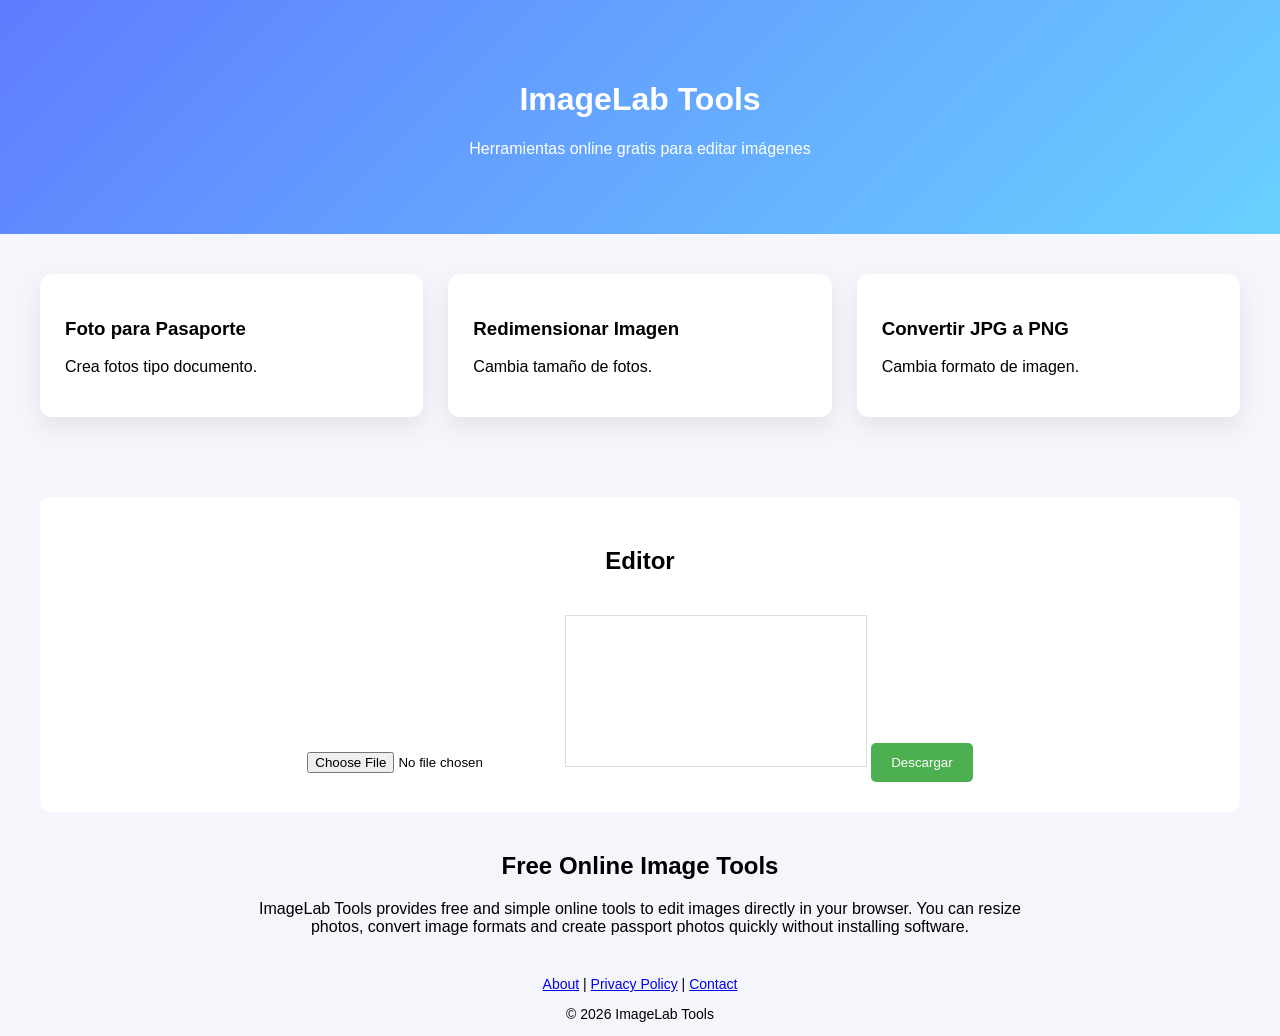
<file: index.html>
<!DOCTYPE html>
<html lang="es">

<head>

<meta charset="UTF-8">
<meta name="viewport" content="width=device-width, initial-scale=1.0">

<title>Editar Imágenes Online Gratis | Redimensionar, Convertir JPG a PNG y Foto Pasaporte</title>

<meta name="description" content="Herramientas gratuitas para editar imágenes online. Redimensionar fotos, convertir JPG a PNG y crear fotos para pasaporte fácilmente.">

<meta name="keywords" content="editar imagen online, convertir jpg a png, redimensionar imagen, foto pasaporte online">

<meta name="author" content="ImageLab Tools">
<meta name="robots" content="index, follow">

<link rel="stylesheet" href="style.css">

<!-- Google AdSense -->
<script async src="https://pagead2.googlesyndication.com/pagead/js/adsbygoogle.js?client=ca-pub-4138910420945116"
crossorigin="anonymous"></script>

</head>

<body>

<header class="hero">

<h1>ImageLab Tools</h1>
<p>Herramientas online gratis para editar imágenes</p>

</header>

<section class="grid">

<div class="tool-card" onclick="openTool('passport')">
<h3>Foto para Pasaporte</h3>
<p>Crea fotos tipo documento.</p>
</div>

<div class="tool-card" onclick="openTool('resize')">
<h3>Redimensionar Imagen</h3>
<p>Cambia tamaño de fotos.</p>
</div>

<div class="tool-card" onclick="openTool('convert')">
<h3>Convertir JPG a PNG</h3>
<p>Cambia formato de imagen.</p>
</div>

</section>

<section id="workspace">

<h2>Editor</h2>

<input type="file" id="upload">

<canvas id="canvas"></canvas>

<button id="download">Descargar</button>

</section>

<section style="max-width:800px;margin:auto;text-align:center;margin-top:40px">

<h2>Free Online Image Tools</h2>

<p>
ImageLab Tools provides free and simple online tools to edit images directly in your browser.
You can resize photos, convert image formats and create passport photos quickly without installing software.
</p>

</section>

<footer style="margin-top:40px;text-align:center;font-size:14px">

<a href="about.html">About</a> |
<a href="privacy-policy.html">Privacy Policy</a> |
<a href="contact.html">Contact</a>

<p>© 2026 ImageLab Tools</p>

</footer>

<!-- Scripts -->
<script src="script.js"></script>
<script src="toolspassport.js"></script>
<script src="toolsresize.js"></script>
<script src="toolsconvert.js"></script>

</body>
</html>
</file>
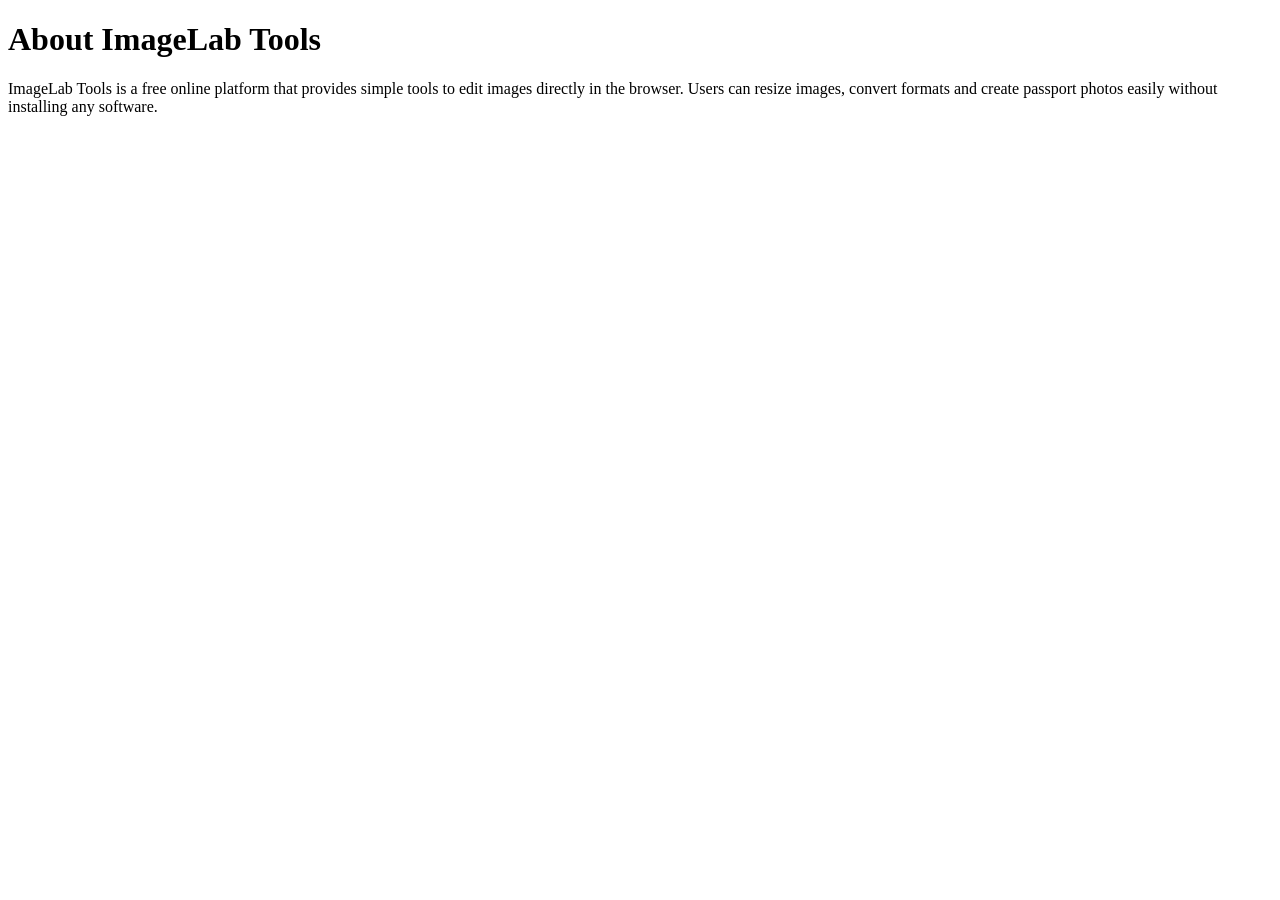
<file: about.html>
<!DOCTYPE html>
<html>
<head>
<title>About - ImageLab Tools</title>
</head>

<body>

<h1>About ImageLab Tools</h1>

<p>ImageLab Tools is a free online platform that provides simple tools to edit images directly in the browser. Users can resize images, convert formats and create passport photos easily without installing any software.</p>

</body>
</html>
</file>
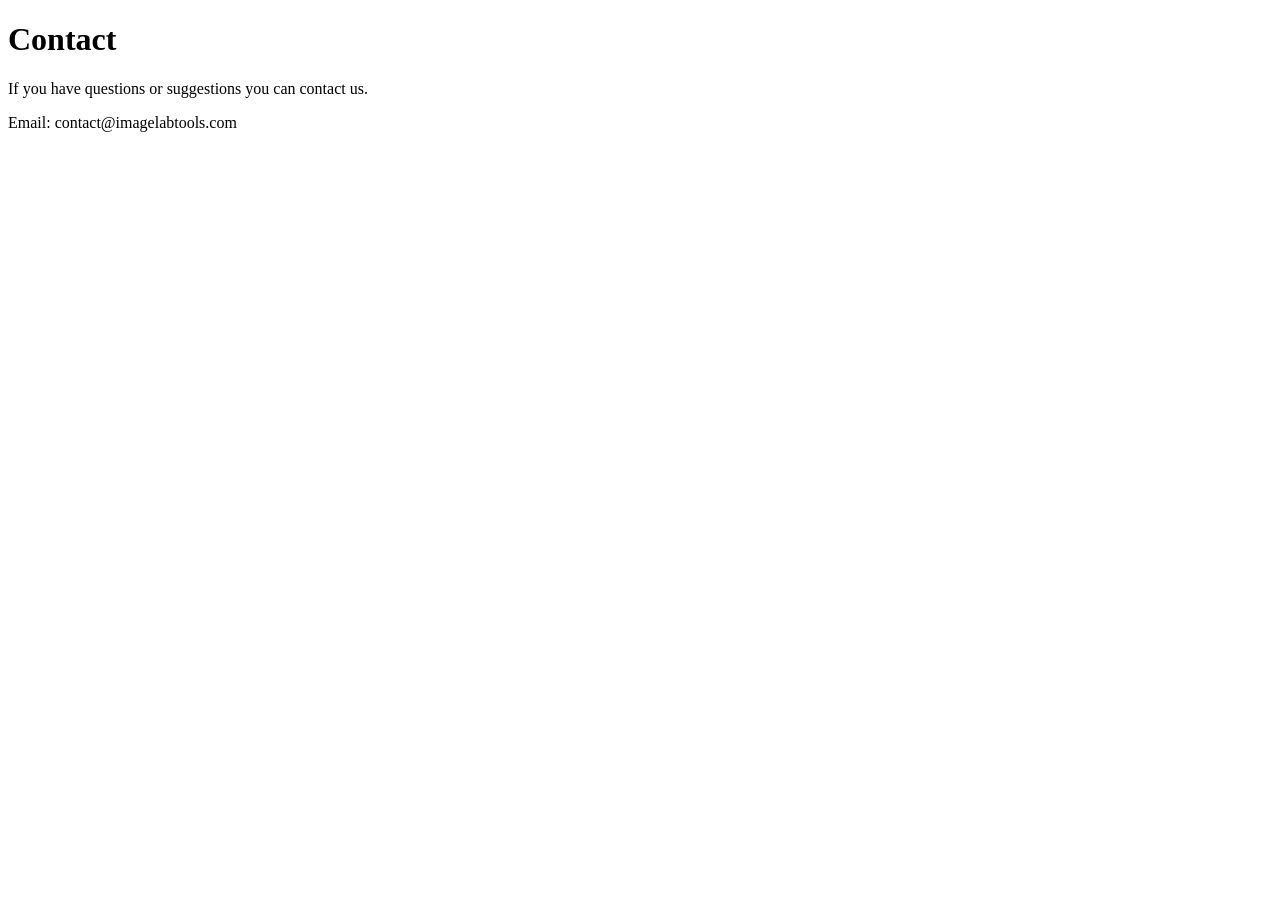
<file: contact.html>
<!DOCTYPE html>
<html>
<head>
<title>Contact</title>
</head>

<body>

<h1>Contact</h1>

<p>If you have questions or suggestions you can contact us.</p>

<p>Email: contact@imagelabtools.com</p>

</body>
</html>
</file>
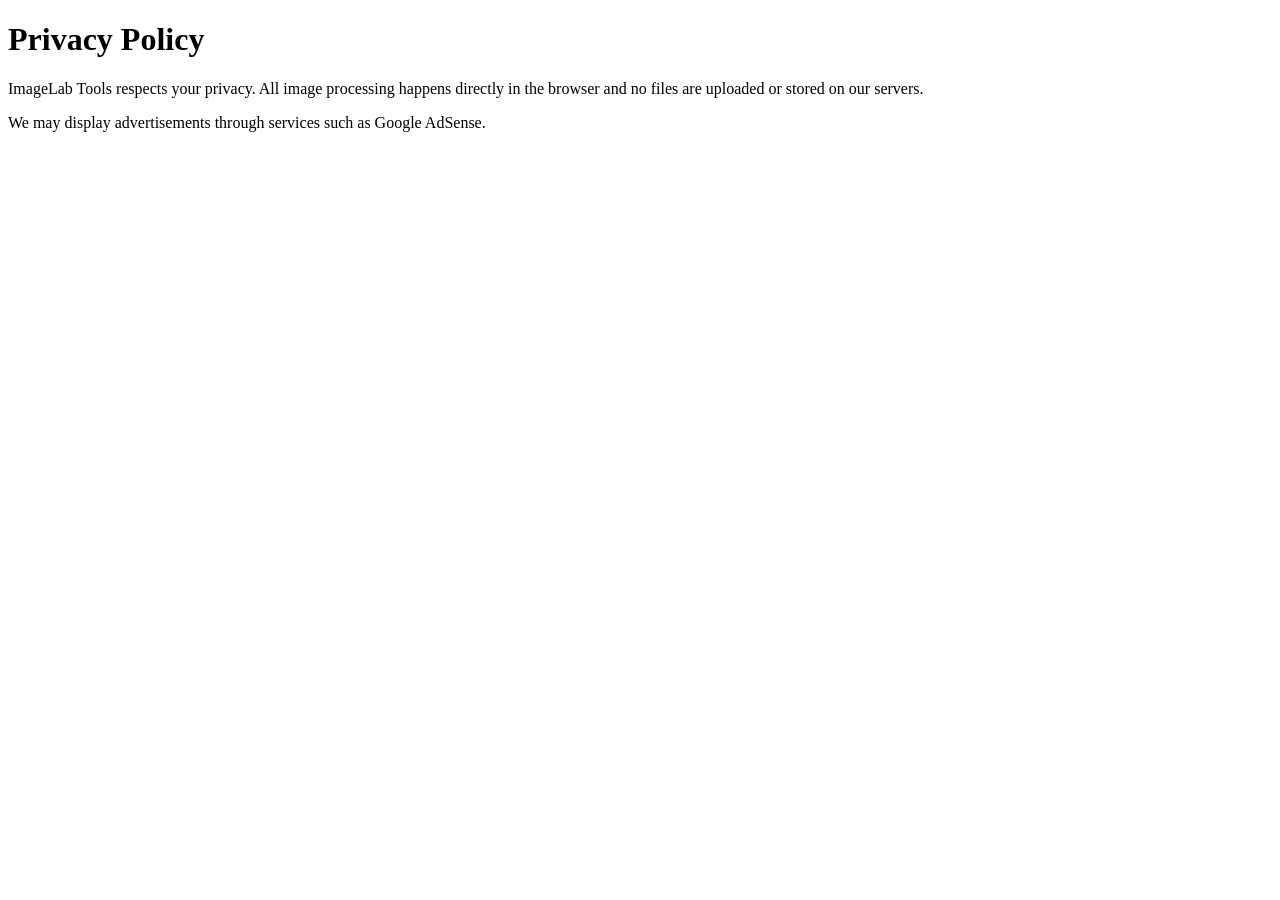
<file: privacy-policy.html>
<!DOCTYPE html>
<html>
<head>
<title>Privacy Policy</title>
</head>

<body>

<h1>Privacy Policy</h1>

<p>ImageLab Tools respects your privacy. All image processing happens directly in the browser and no files are uploaded or stored on our servers.</p>

<p>We may display advertisements through services such as Google AdSense.</p>

</body>
</html>
</file>
<file: style.css>
body{

margin:0;
font-family:Arial;
background:#f4f6fb;

}

.hero{

background:linear-gradient(135deg,#5f7cff,#6ad1ff);
color:white;
text-align:center;
padding:60px;

}

.grid{

display:grid;
grid-template-columns:repeat(auto-fit,minmax(220px,1fr));
gap:25px;
padding:40px;

}

.tool-card{

background:white;
padding:25px;
border-radius:12px;
box-shadow:0 10px 25px rgba(0,0,0,0.08);
cursor:pointer;
transition:0.2s;

}

.tool-card:hover{

transform:translateY(-5px);

}

#workspace{

background:white;
margin:40px;
padding:30px;
border-radius:10px;
text-align:center;

}

canvas{

border:1px solid #ddd;
margin-top:20px;

}

button{

margin-top:20px;
padding:12px 20px;
background:#4CAF50;
color:white;
border:none;
border-radius:5px;

}
</file>
